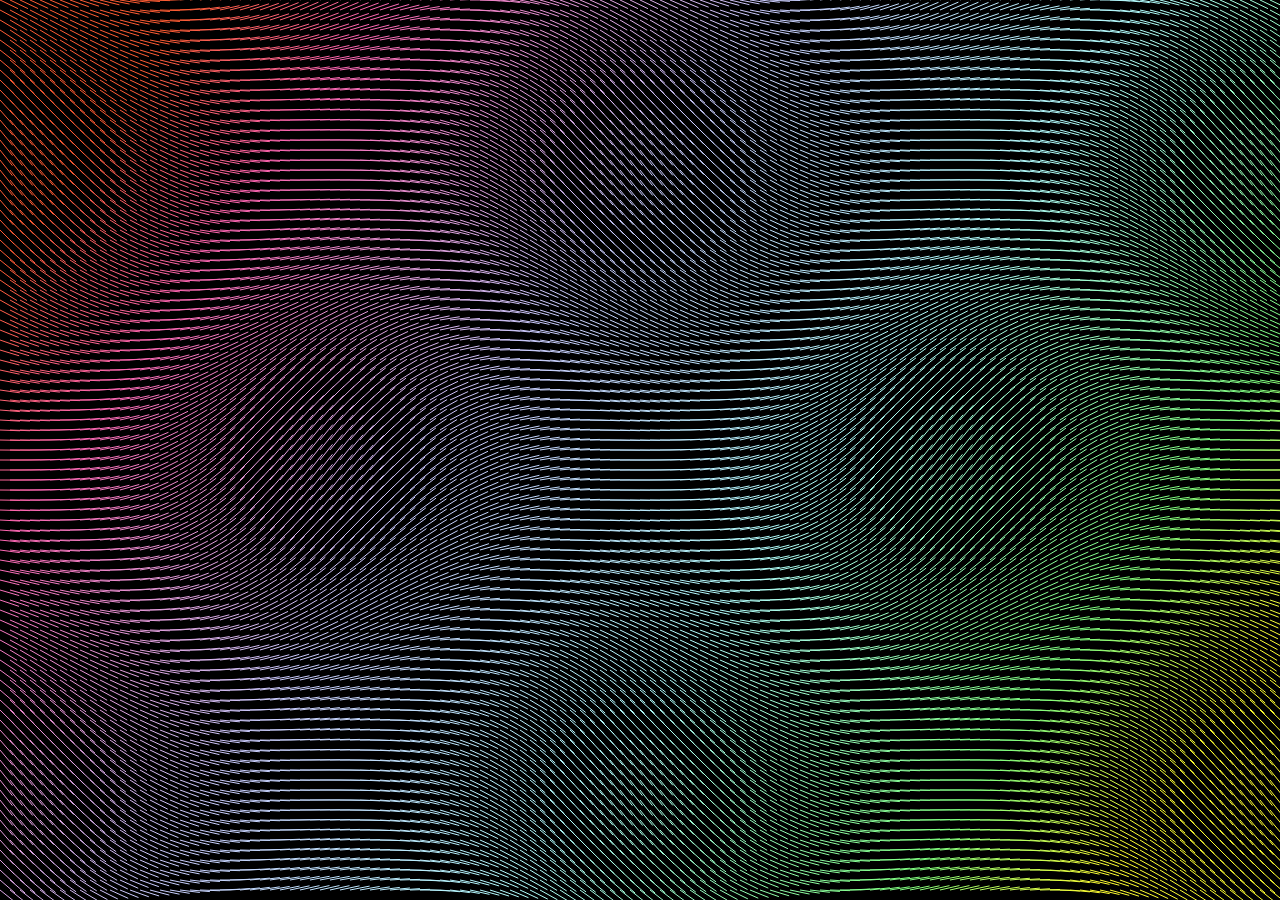
<file: Canvas_DEEP_DIVE/index.html>
<html>
<head>
<link rel='stylesheet' href='style.css' />
<title>GO TO MY DREAM</title>
</head>
<body>

<canvas id='canvas1'></canvas>

<!-- custom script -->
<script src='script.js'></script>
</body>

</html>
</file>
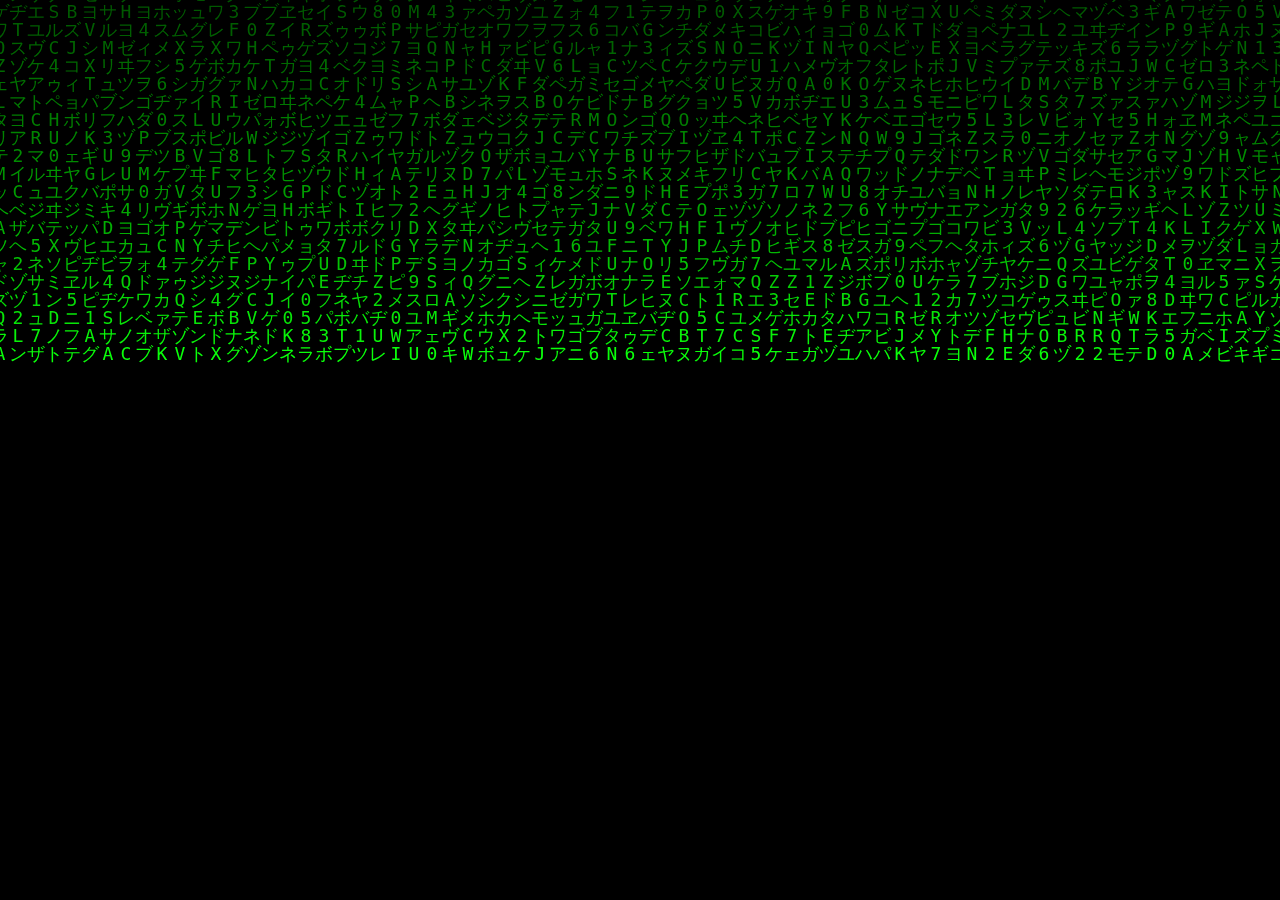
<file: MatrixRain/index.html>
<!DOCTYPE html>
<html lang="en">
  <head>
    <meta charset="UTF-8" />
    <meta http-equiv="X-UA-Compatible" content="IE=edge" />
    <meta name="viewport" content="width=device-width, initial-scale=1.0" />
    <link rel="stylesheet" href="style.css" />
    <title>Matrix Rain</title>
  </head>
  <body>
    <canvas id="canvas1"></canvas>

    <script src="script.js"></script>
  </body>
</html>
</file>
<file: Canvas_DEEP_DIVE/style.css>
*{
	margin:0;
	padding:0;
}
#canvas1{
	position:absolute;
	top:0;
	left:0;
	width:100%;
	height:100%;
	background-color: #000000;
}
</file>
<file: MatrixRain/style.css>
#canvas1{
    position: absolute;
    top:0;
    left:0;
    background: #000000;
    width: 100%;
    height: 100%;
    /* cursor: none; */
}
</file>
